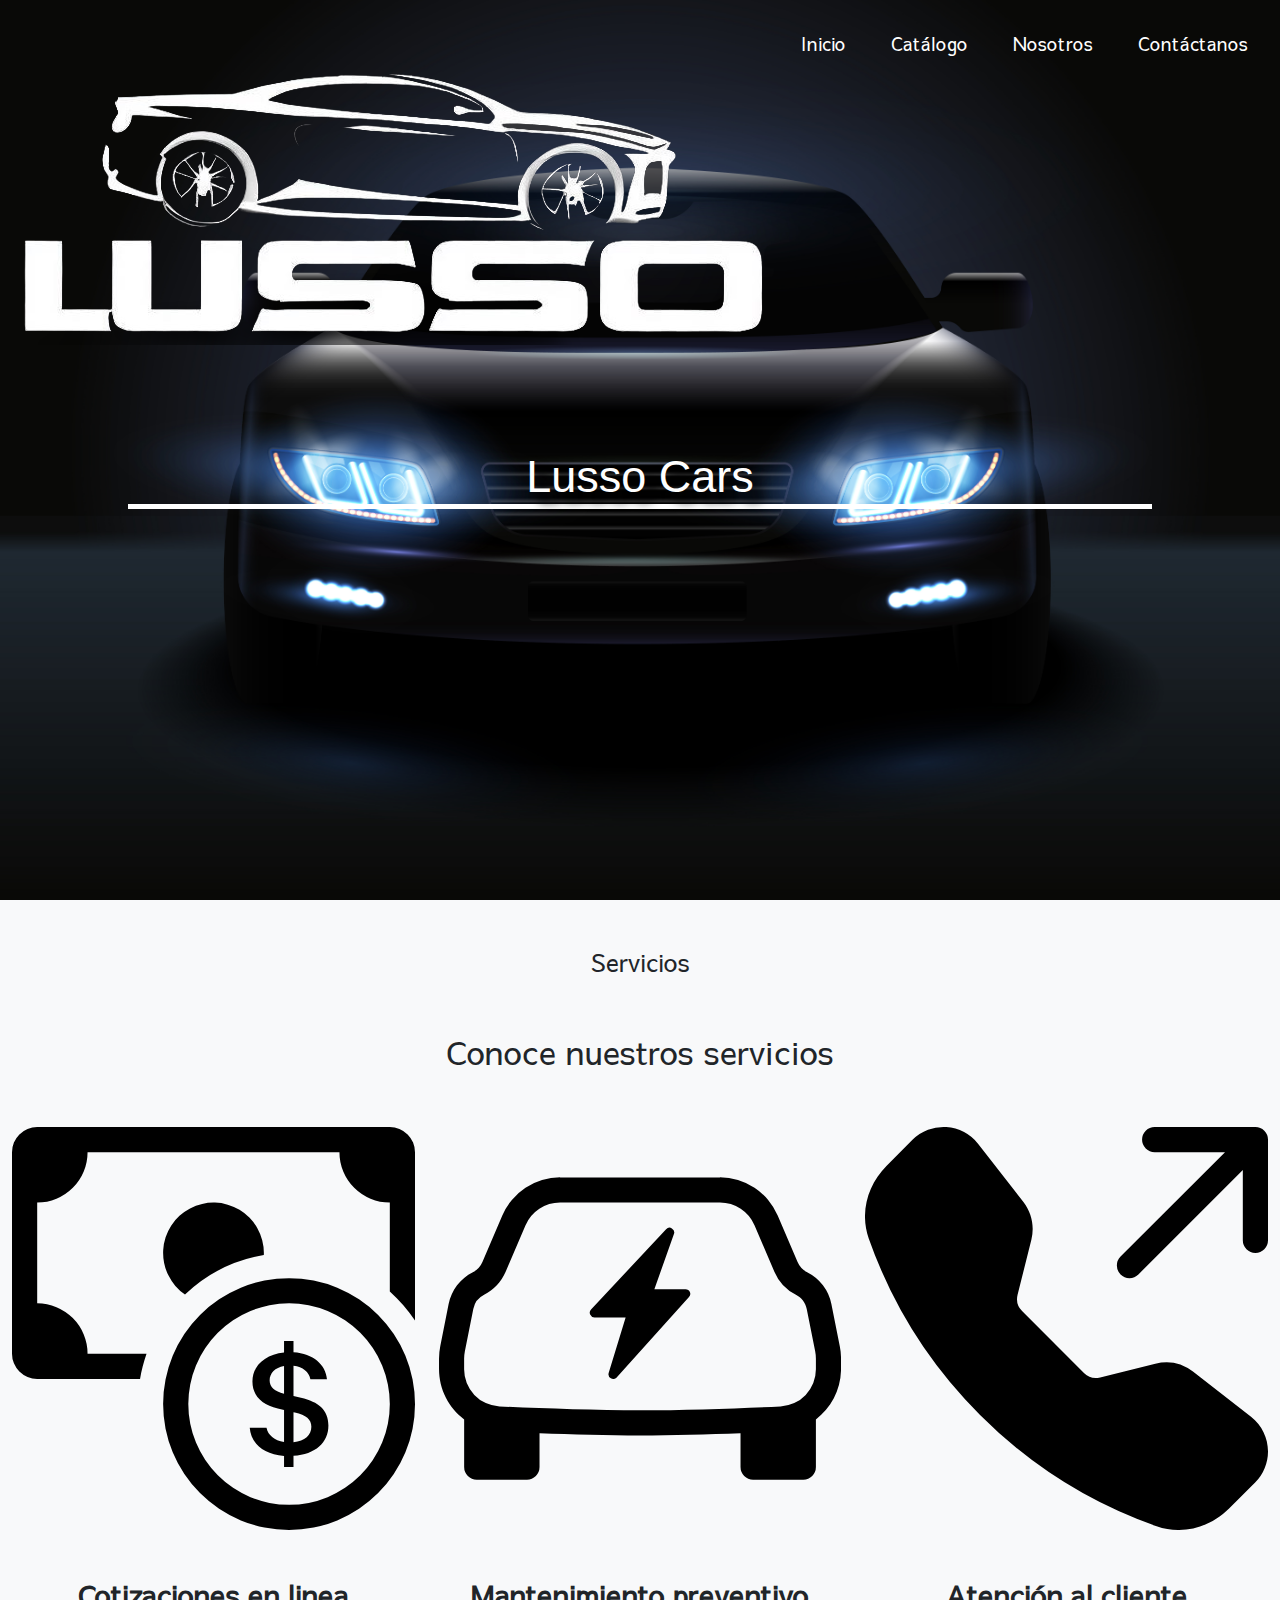
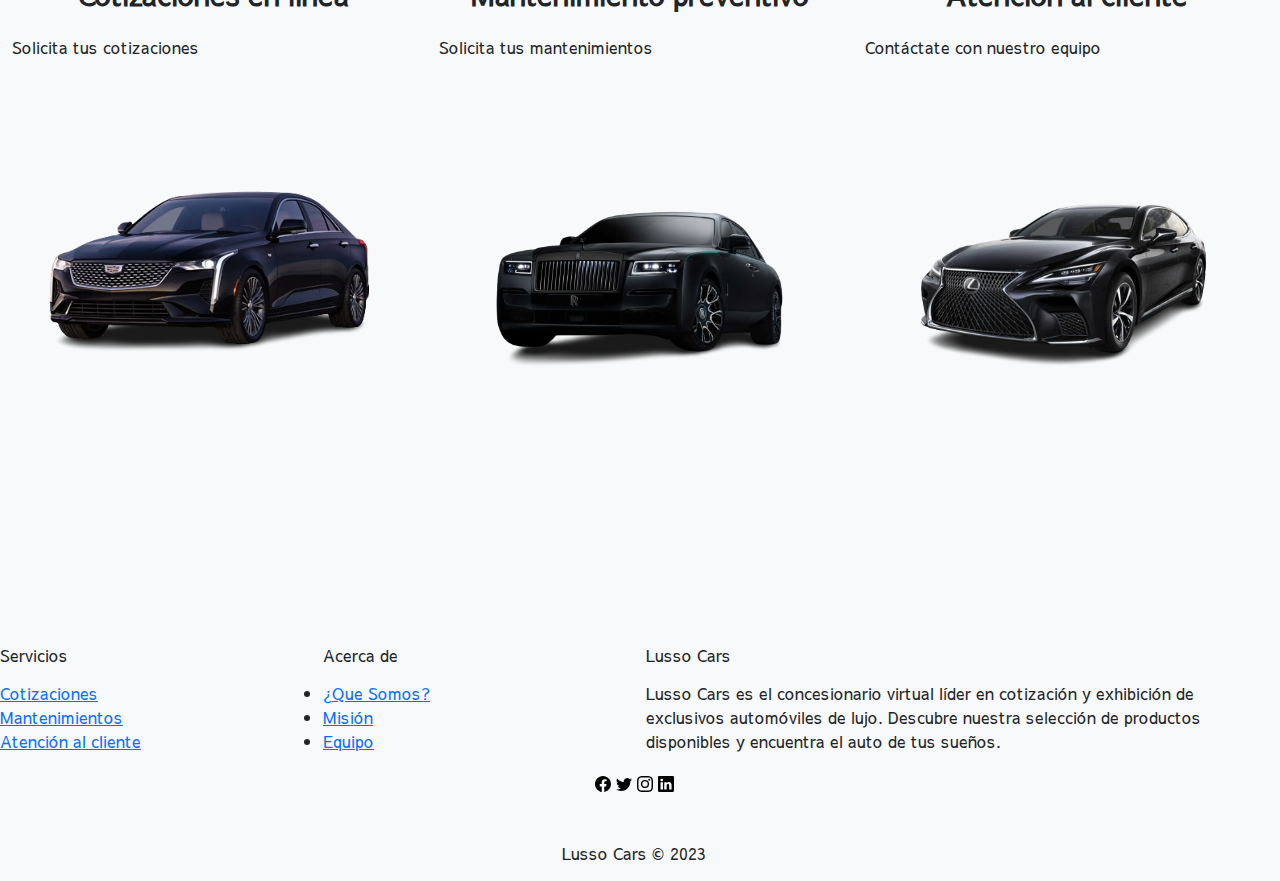
<file: index.html>
<!DOCTYPE html>
<html lang="en">

<head>
    <meta charset="UTF-8">
    <meta name="viewport" content="width=device-width, initial-scale=1.0">
    <!-- bootstrap css -->
    <link rel="stylesheet" href="css/bootstrap.min.css">
    <link rel="stylesheet" href="css/style.css">
    <title>Home</title>
</head>

<body class="bg-light">
    <header>
        <div class="container-fluid ">
            <div class="row" id="contentHeader">
                <div class="col-2 icon">
                    <a href="index.html"><img src="img/Logo.png" alt=""></a>
                </div>
                <div class="col-10 menu">
                    <ul>
                        <li><a href="index.html">Inicio</a></li>
                        <li><a href="paginas/catalogo.html">Catálogo</a></li>
                        <li><a href="paginas/nosotros.html">Nosotros</a></li>
                        <li><a href="paginas/contactanos.html">Contáctanos</a></li>
                    </ul>
                </div>
                <h1>Lusso Cars</h1>
            </div>
        </div>
    </header>
    <main>
        <div class="container-fluid bg-light">
            <div class="row servicios">
                <div class="col-12 mt-5 text-center">
                    <h4>Servicios</h4>
                </div>
                <div class="col-12 text-center mt-5">
                    <h2>Conoce nuestros servicios</h2>
                </div>
                <div class="col-md-4 col-sm-12 mt-5">
                    <div class="row imagen">
                        <img src="img/dollar.svg" alt="Cotizacion de Autos" class="imagen">
                    </div>
                    <h3 class="text-center mt-5"><b>Cotizaciones en linea</b></h3>
                    <p class="mt-4">Solicita tus cotizaciones</p>
                </div>
                <div class="col-md-4 col-sm-12 mt-5">
                    <div class="row imagen">
                        <img src="img/maintenance.svg" alt="Auto mantenimiento" class="imagen">
                    </div>
                    <h3 class="text-center mt-5"><b>Mantenimiento preventivo</b></h3>
                    <p class="mt-4">Solicita tus mantenimientos</p>
                </div>
                <div class="col-md-4 col-sm-12 mt-5">
                    <div class="row imagen">
                        <img src="img/phone.svg" alt="Atencion Concesionario" class="imagen">
                    </div>
                    <h3 class="text-center mt-5"><b>Atención al cliente</b></h3>
                    <p class="mt-4">Contáctate con nuestro equipo</p>
                </div>

            </div>
            <div class="row auto text-center">
                <div class="col-12">
                    <h2 class="text-light text-center">Destacados</h2>
                </div>
                <div class="col-md-4 col-sm-12">
                    <img src="img/1.png" alt="Auto Cadillac" class="img-fluid">
                    <p class="text-light  mt-2">
                        <b>Marca </b> Cadillac
                        <br>
                        <b>Modelo </b> CT4
                        <br>
                        <b>Año </b> 2023
                        <br>
                        <b>Motor </b> 4 Cilindros
                        <br>
                        <b>Potencia </b> 325 Hp
                    </p>
                </div>
                <div class="col-md-4 col-sm-12">
                    <img src="img/2.png" alt="Auto Rolls Royce" class="img-fluid">
                    <p class="text-light mt-4">
                        <b>Marca </b> Rolls-Royce
                        <br>
                        <b>Modelo </b> Ghost
                        <br>
                        <b>Año </b> 2022
                        <br>
                        <b>Motor </b> V12
                        <br>
                        <b>Potencia </b> 591 Hp
                    </p>
                </div>
                <div class="col-md-4 col-sm-12">
                    <img src="img/3.png" alt="Auto Lexus" class="img-fluid">
                    <p class="text-light">
                        <b>Marca </b> Lexus
                        <br>
                        <b>Modelo </b> LS 300
                        <br>
                        <b>Año </b> 2023
                        <br>
                        <b>Motor </b> 4 Cilindros
                        <br>
                        <b>Potencia </b> 241 Hp
                    </p>
                </div>
                <div class="col-12 mt-5">
                    <a href="paginas/catalogo.html" class="btn btn-outline-light">Ver Más</a>
                </div>
            </div>
        </div>
    </main>
    <footer class="bg-light">
        <div class="row me-0">
            <div class="col-md-3 col-sm-12 footerServicios">
                <h6>Servicios</h6>
                <ul class="p-0 mt-3">
                    <li><a href="paginas/catalogo.html">Cotizaciones</a></li>
                    <li><a href="paginas/catalogo.html">Mantenimientos</a></li>
                    <li><a href="paginas/contactanos.html">Atención al cliente</a></li>
                </ul>
            </div>
            <div class="col-md-3 col-sm-12 acercaDe">
                <h6>Acerca de</h6>
                <ul class="p-0 mt-3">
                    <li><a href="paginas/nosotros.html">¿Que Somos?</a></li>
                    <li><a href="paginas/nosotros.html">Misión</a></li>
                    <li><a href="paginas/nosotros.html">Equipo</a></li>
                </ul>
            </div>
            <div class="col-md-6 info">
                <h6>Lusso Cars</h6>
                <p class="mt-3 p-0">Lusso Cars es el concesionario virtual líder en cotización y exhibición de
                    exclusivos automóviles de lujo. Descubre nuestra selección de productos disponibles y encuentra el
                    auto de tus sueños.</p>
            </div>
            <div class="col-12 text-center redes">
                <a href="#"><img src="img/facebook.svg" alt="Facebok Concesionario"></a>
                <a href="#"><img src="img/twitter.svg" alt="Twitter Concesionario"></a>
                <a href="#"><img src="img/instagram.svg" alt="Instagram Concesionario"></a>
                <a href="#"><img src="img/linkedin.svg" alt="Linkedin Concesionario"></a>
            </div>
            <div class="col-12 text-center mt-5">
                <p>Lusso Cars © 2023</p>
            </div>
        </div>
    </footer>
    <!-- Bootstrap Java script -->
    <script src="js/bootstrap.min.js"></script>
</body>

</html>
</file>
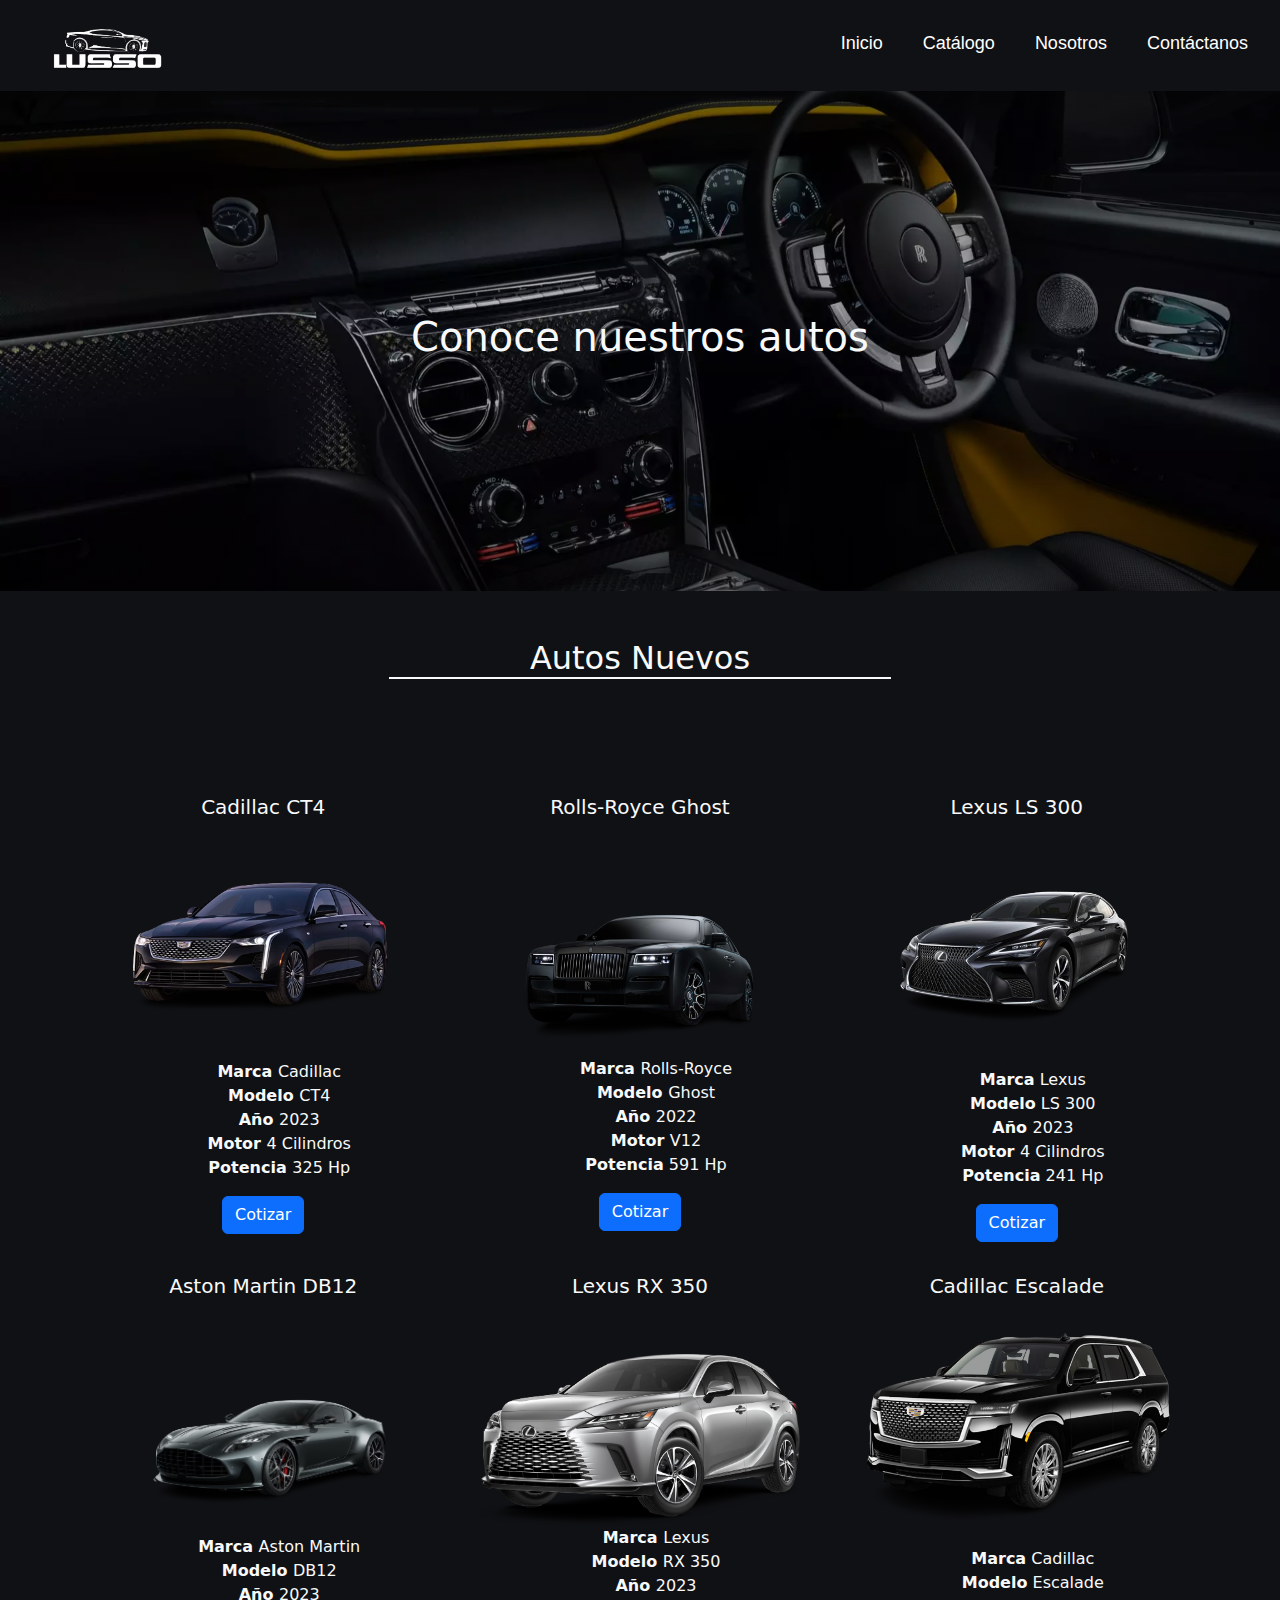
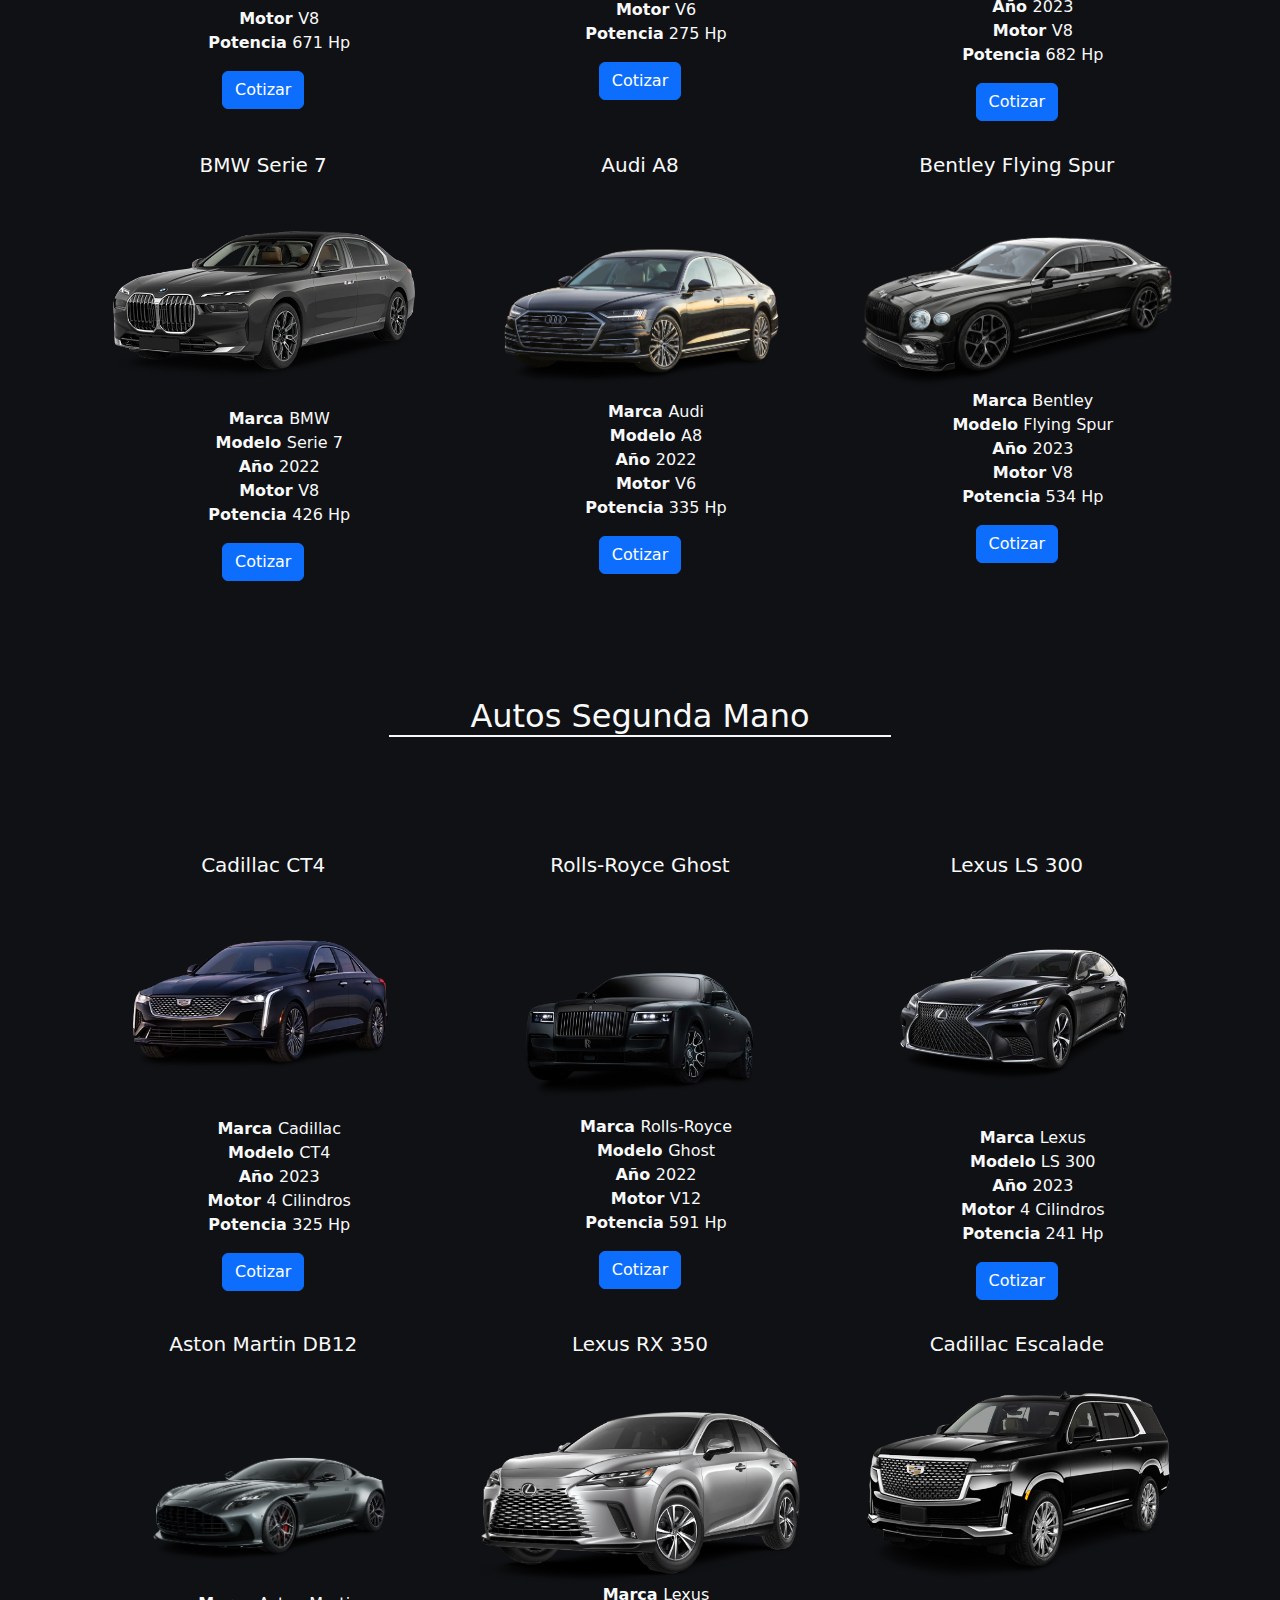
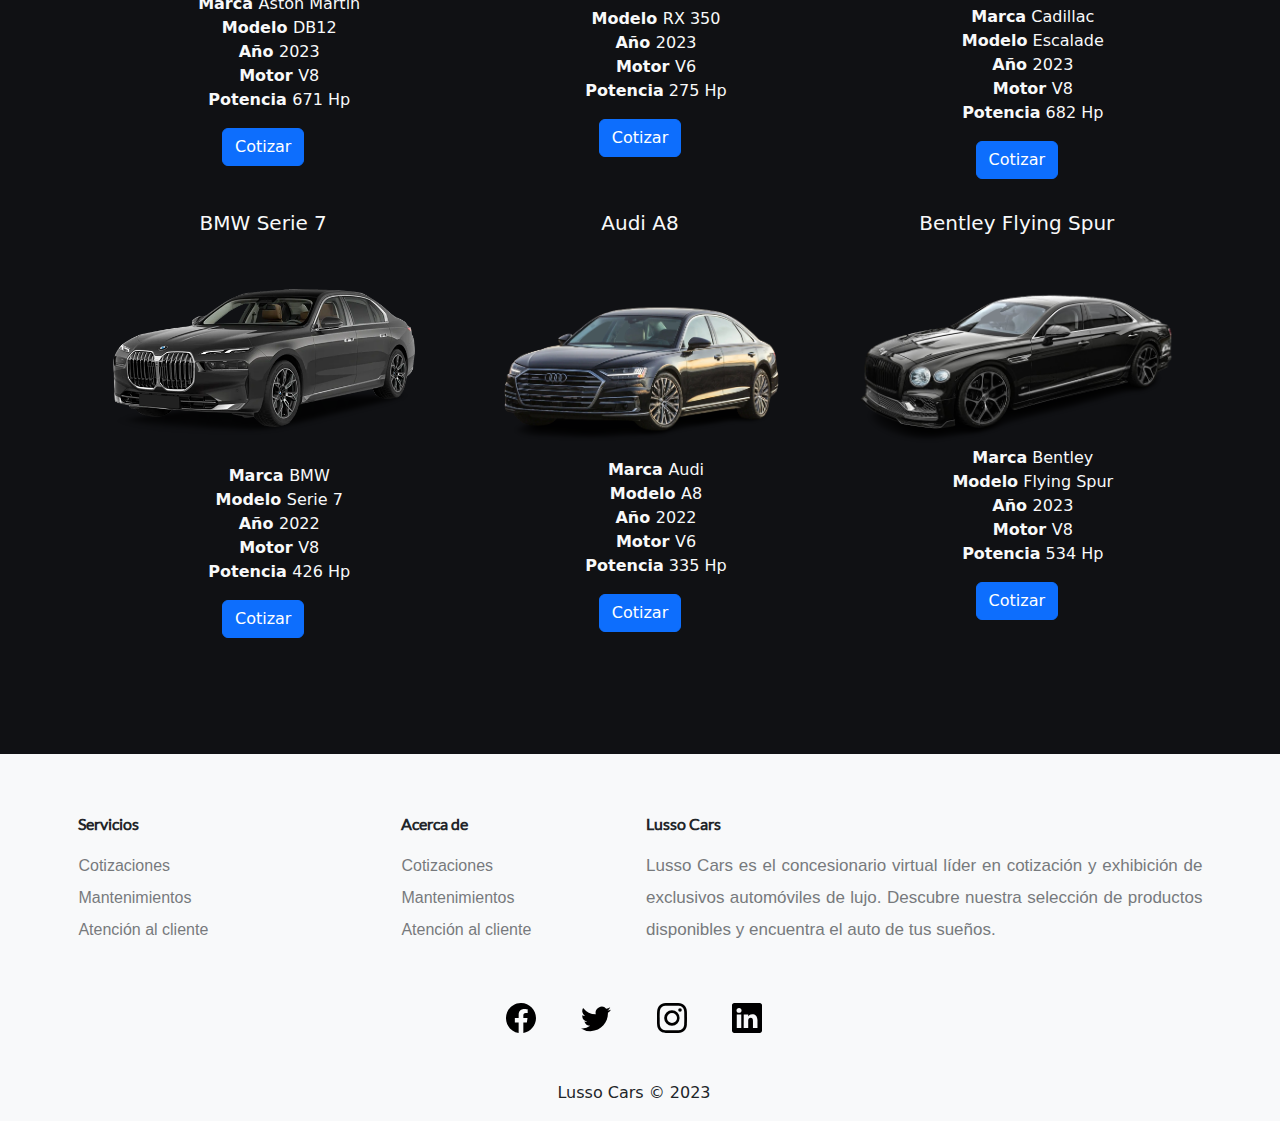
<file: paginas/catalogo.html>
<!DOCTYPE html>
<html lang="en">

<head>
  <meta charset="UTF-8">
  <meta name="viewport" content="width=device-width, initial-scale=1.0">
  <!-- bootstrap css -->
  <link rel="stylesheet" href="../css/bootstrap.min.css">
  <link rel="stylesheet" href="../css/style2.css">
  <title>Catálogo</title>
</head>

<body>
  <header>
    <div class="container-fluid">
      <div class="row" id="contentHeader">
        <div class="col-2 icon">
          <a href="../index.html"><img src="../img/Logo.png" alt=""></a>
        </div>
        <div class="col-10 menu">
          <ul>
            <li><a href="../index.html">Inicio</a></li>
            <li><a href="catalogo.html">Catálogo</a></li>
            <li><a href="nosotros.html">Nosotros</a></li>
            <li><a href="contactanos.html">Contáctanos</a></li>
          </ul>
        </div>
      </div>
    </div>
  </header>
  <main>
    <div class="container-fluid">
      <div class="row contenedor-formulario">
        <div class="col col-formulario">
          <form action="" id="formulario" method="get" onsubmit="">
            <h1 class="pb-2 text-center">Solicita tu cotización</h1>
            <label class="form-label">Seleccione su modelo</label>
            <select class="form-select" name="modelo">
              <option value="---">---</option>
              <option value="Cadillac CT4">Cadillac CT4</option>
              <option value="Rolls-Royce Ghost">Rolls-Royce Ghost</option>
              <option value="Lexus LS 300">Lexus LS 300</option>
              <option value="Aston Martin DB12">Aston Martin DB12</option>
              <option value="Lexus RX 350">Lexus RX 350</option>
              <option value="Cadillac Escalade">Cadillac Escalade</option>
              <option value="BMW Serie 7">BMW Serie 7</option>
              <option value="Audi A8">Audi A8</option>
              <option value="Bentley Flying Spur">Bentley Flying Spur</option>
            </select>
            <label class="form-label">Nombres</label>
            <input type="text" name="nombre" class="form-control">
            <label class="form-label">Apellidos</label>
            <input type="text" name="apellido" class="form-control">
            <label class="form-label">Direccion</label>
            <input type="text" name="direccion" class="form-control">
            <label class="form-label">Teléfono</label>
            <input type="text" name="telefono" class="form-control">
            <label class="form-label">Correo</label>
            <input type="email" name="correo" class="form-control">
            <p>Autorización de tratamiento de datos personales</p>
            <div class="mb-3 form-check">
              <input type="checkbox" class="form-check-input" name="terminos">
              <label class="form-check-label" for="exampleCheck1">Acepto las politicas de privacidad</label>
            </div>
            <ul id="error">

            </ul>
            <button type="submit" class="btn btn-outline-success" id="btn-enviar">Enviar</button>
            <button type="submit" class="btn btn-outline-danger" id="btn-cerrar">Cerrar</button>

          </form>
        </div>
      </div>
      <div class="row imagen">
        <div class="col titulo">
          <h1>Conoce nuestros autos</h1>
        </div>
      </div>
      <h2 class="text-center text-light mt-5">Autos Nuevos</h2>
      <div class="row text-center catalogoNuevo">
        <div class="card bg-transparent col-md-4 col-sm-12  ">
          <div class="card-body text-light">
            <h5 class="card-title text-center">Cadillac CT4</h5>
            <img src="../img/1.png" class="card-img-top img-fluid" alt="Auto Cadillac CT4">
            <ul class="text-center text-light">
              <li class="list-group-item"><b>Marca </b> Cadillac</li>
              <li class="list-group-item"><b>Modelo </b> CT4</li>
              <li class="list-group-item"><b>Año </b> 2023</li>
              <li class="list-group-item"><b>Motor </b> 4 Cilindros</li>
              <li class="list-group-item"><b>Potencia </b> 325 Hp</li>
            </ul>
            <a href="#" class="btn btn-primary btn-cotizar">Cotizar</a>
          </div>
        </div>
        <div class="card  bg-transparent col-md-4 col-sm-12 ">
          <div class="card-body text-light">
            <h5 class="card-title text-center">Rolls-Royce Ghost</h5>
            <img src="../img/2.png" class="card-img-top img-fluid mt-3" alt="Auto Rolls Royce">
            <ul class="text-center">
              <li class="list-group-item"><b>Marca </b> Rolls-Royce</li>
              <li class="list-group-item"><b>Modelo </b> Ghost</li>
              <li class="list-group-item"><b>Año </b> 2022</li>
              <li class="list-group-item"><b>Motor </b> V12</li>
              <li class="list-group-item"><b>Potencia</b> 591 Hp</li>
            </ul>
            <a href="#" class="btn btn-primary btn-cotizar">Cotizar</a>
          </div>
        </div>
        <div class="card  bg-transparent col-md-4 col-sm-12 ">
          <div class="card-body text-light">
            <h5 class="card-title text-center">Lexus LS 300</h5>
            <img src="../img/3.png" class="card-img-top img-fluid" alt="Auto Lexus LS 300">
            <ul class="text-center">
              <li class="list-group-item"><b>Marca</b> Lexus</li>
              <li class="list-group-item"><b>Modelo</b> LS 300</li>
              <li class="list-group-item"><b>Año </b> 2023</li>
              <li class="list-group-item"><b>Motor </b> 4 Cilindros</li>
              <li class="list-group-item"><b>Potencia</b> 241 Hp</li>
            </ul>
            <a href="#" class="btn btn-primary btn-cotizar">Cotizar</a>
          </div>
        </div>
        <div class="card  bg-transparent col-md-4 col-sm-12 ">
          <div class="card-body text-light">
            <h5 class="card-title text-center">Aston Martin DB12</h5>
            <img src="../img/4.png" class="card-img-top img-fluid mt-5" alt="Auto Aston Martin DB12">
            <ul class="text-center text-light">
              <li class="list-group-item"><b>Marca </b> Aston Martin</li>
              <li class="list-group-item"><b>Modelo </b> DB12</li>
              <li class="list-group-item"><b>Año </b> 2023</li>
              <li class="list-group-item"><b>Motor </b> V8</li>
              <li class="list-group-item"><b>Potencia </b> 671 Hp</li>
            </ul>
            <a href="#" class="btn btn-primary btn-cotizar">Cotizar</a>
          </div>
        </div>
        <div class="card  bg-transparent col-md-4 col-sm-12 ">
          <div class="card-body text-light">
            <h5 class="card-title text-center">Lexus RX 350</h5>
            <img src="../img/5.webp" class="card-img-top img-fluid mt-5" alt="Auto Lexus RX 350">
            <ul class="text-center">
              <li class="list-group-item"><b>Marca </b> Lexus</li>
              <li class="list-group-item"><b>Modelo </b> RX 350</li>
              <li class="list-group-item"><b>Año </b> 2023</li>
              <li class="list-group-item"><b>Motor </b> V6</li>
              <li class="list-group-item"><b>Potencia</b> 275 Hp</li>
            </ul>
            <a href="#" class="btn btn-primary btn-cotizar">Cotizar</a>
          </div>
        </div>
        <div class="card  bg-transparent col-md-4 col-sm-12 ">
          <div class="card-body text-light">
            <h5 class="card-title text-center">Cadillac Escalade</h5>
            <img src="../img/6.png" class="card-img-top img-fluid" alt="Auto Cadillac Escalade">
            <ul class="text-center">
              <li class="list-group-item"><b>Marca</b> Cadillac</li>
              <li class="list-group-item"><b>Modelo</b> Escalade</li>
              <li class="list-group-item"><b>Año </b> 2023</li>
              <li class="list-group-item"><b>Motor </b> V8</li>
              <li class="list-group-item"><b>Potencia</b> 682 Hp</li>
            </ul>
            <a href="#" class="btn btn-primary btn-cotizar">Cotizar</a>
          </div>
        </div>
        <div class="card  bg-transparent col-md-4 col-sm-12 ">
          <div class="card-body text-light">
            <h5 class="card-title text-center">BMW Serie 7</h5>
            <img src="../img/7.png" class="card-img-top img-fluid mt-2" alt="Auto BMW Serie 7">
            <ul class="text-center text-light">
              <li class="list-group-item"><b>Marca </b> BMW</li>
              <li class="list-group-item"><b>Modelo </b> Serie 7</li>
              <li class="list-group-item"><b>Año </b> 2022</li>
              <li class="list-group-item"><b>Motor </b> V8</li>
              <li class="list-group-item"><b>Potencia </b> 426 Hp</li>
            </ul>
            <a href="#" class="btn btn-primary btn-cotizar">Cotizar</a>
          </div>
        </div>
        <div class="card  bg-transparent col-md-4 col-sm-12 ">
          <div class="card-body text-light">
            <h5 class="card-title text-center">Audi A8</h5>
            <img src="../img/8.png" class="card-img-top img-fluid mt-5" alt="Auto Audi A8">
            <ul class="text-center">
              <li class="list-group-item"><b>Marca </b> Audi</li>
              <li class="list-group-item"><b>Modelo </b> A8</li>
              <li class="list-group-item"><b>Año </b> 2022</li>
              <li class="list-group-item"><b>Motor </b> V6</li>
              <li class="list-group-item"><b>Potencia</b> 335 Hp</li>
            </ul>
            <a href="#" class="btn btn-primary btn-cotizar">Cotizar</a>
          </div>
        </div>
        <div class="card  bg-transparent col-md-4 col-sm-12 ">
          <div class="card-body text-light">
            <h5 class="card-title text-center">Bentley Flying Spur</h5>
            <img src="../img/9.png" class="card-img-top img-fluid mt-4" alt="Auto Bentley Flying Spur">
            <ul class="text-center">
              <li class="list-group-item"><b>Marca</b> Bentley</li>
              <li class="list-group-item"><b>Modelo</b> Flying Spur</li>
              <li class="list-group-item"><b>Año </b> 2023</li>
              <li class="list-group-item"><b>Motor </b> V8</li>
              <li class="list-group-item"><b>Potencia</b> 534 Hp</li>
            </ul>
            <a href="#" class="btn btn-primary btn-cotizar">Cotizar</a>
          </div>
        </div>
      </div>
      <h2 class="text-center text-light mt-5">Autos Segunda Mano</h2>
      <div class="row text-center catalogoNuevo">
        <div class="card bg-transparent col-md-4 col-sm-12 ">
          <div class="card-body text-light">
            <h5 class="card-title text-center">Cadillac CT4</h5>
            <img src="../img/1.png" class="card-img-top img-fluid" alt="...">
            <ul class="text-center text-light">
              <li class="list-group-item"><b>Marca </b> Cadillac</li>
              <li class="list-group-item"><b>Modelo </b> CT4</li>
              <li class="list-group-item"><b>Año </b> 2023</li>
              <li class="list-group-item"><b>Motor </b> 4 Cilindros</li>
              <li class="list-group-item"><b>Potencia </b> 325 Hp</li>
            </ul>
            <a href="#" class="btn btn-primary btn-cotizar">Cotizar</a>
          </div>
        </div>
        <div class="card  bg-transparent col-md-4 col-sm-12 ">
          <div class="card-body text-light">
            <h5 class="card-title text-center">Rolls-Royce Ghost</h5>
            <img src="../img/2.png" class="card-img-top img-fluid mt-3" alt="...">
            <ul class="text-center">
              <li class="list-group-item"><b>Marca </b> Rolls-Royce</li>
              <li class="list-group-item"><b>Modelo </b> Ghost</li>
              <li class="list-group-item"><b>Año </b> 2022</li>
              <li class="list-group-item"><b>Motor </b> V12</li>
              <li class="list-group-item"><b>Potencia</b> 591 Hp</li>
            </ul>
            <a href="#" class="btn btn-primary btn-cotizar">Cotizar</a>
          </div>
        </div>
        <div class="card  bg-transparent col-md-4 col-sm-12 ">
          <div class="card-body text-light">
            <h5 class="card-title text-center">Lexus LS 300</h5>
            <img src="../img/3.png" class="card-img-top img-fluid" alt="...">
            <ul class="text-center">
              <li class="list-group-item"><b>Marca</b> Lexus</li>
              <li class="list-group-item"><b>Modelo</b> LS 300</li>
              <li class="list-group-item"><b>Año </b> 2023</li>
              <li class="list-group-item"><b>Motor </b> 4 Cilindros</li>
              <li class="list-group-item"><b>Potencia</b> 241 Hp</li>
            </ul>
            <a href="#" class="btn btn-primary btn-cotizar">Cotizar</a>
          </div>
        </div>
        <div class="card  bg-transparent col-md-4 col-sm-12 ">
          <div class="card-body text-light">
            <h5 class="card-title text-center">Aston Martin DB12</h5>
            <img src="../img/4.png" class="card-img-top img-fluid mt-5" alt="...">
            <ul class="text-center text-light">
              <li class="list-group-item"><b>Marca </b> Aston Martin</li>
              <li class="list-group-item"><b>Modelo </b> DB12</li>
              <li class="list-group-item"><b>Año </b> 2023</li>
              <li class="list-group-item"><b>Motor </b> V8</li>
              <li class="list-group-item"><b>Potencia </b> 671 Hp</li>
            </ul>
            <a href="#" class="btn btn-primary btn-cotizar">Cotizar</a>
          </div>
        </div>
        <div class="card  bg-transparent col-md-4 col-sm-12 ">
          <div class="card-body text-light">
            <h5 class="card-title text-center">Lexus RX 350</h5>
            <img src="../img/5.webp" class="card-img-top img-fluid mt-5" alt="...">
            <ul class="text-center">
              <li class="list-group-item"><b>Marca </b> Lexus</li>
              <li class="list-group-item"><b>Modelo </b> RX 350</li>
              <li class="list-group-item"><b>Año </b> 2023</li>
              <li class="list-group-item"><b>Motor </b> V6</li>
              <li class="list-group-item"><b>Potencia</b> 275 Hp</li>
            </ul>
            <a href="#" class="btn btn-primary btn-cotizar">Cotizar</a>
          </div>
        </div>
        <div class="card  bg-transparent col-md-4 col-sm-12 ">
          <div class="card-body text-light">
            <h5 class="card-title text-center">Cadillac Escalade</h5>
            <img src="../img/6.png" class="card-img-top img-fluid" alt="...">
            <ul class="text-center">
              <li class="list-group-item"><b>Marca</b> Cadillac</li>
              <li class="list-group-item"><b>Modelo</b> Escalade</li>
              <li class="list-group-item"><b>Año </b> 2023</li>
              <li class="list-group-item"><b>Motor </b> V8</li>
              <li class="list-group-item"><b>Potencia</b> 682 Hp</li>
            </ul>
            <a href="#" class="btn btn-primary btn-cotizar">Cotizar</a>
          </div>
        </div>
        <div class="card  bg-transparent col-md-4 col-sm-12 ">
          <div class="card-body text-light">
            <h5 class="card-title text-center">BMW Serie 7</h5>
            <img src="../img/7.png" class="card-img-top img-fluid mt-2" alt="...">
            <ul class="text-center text-light">
              <li class="list-group-item"><b>Marca </b> BMW</li>
              <li class="list-group-item"><b>Modelo </b> Serie 7</li>
              <li class="list-group-item"><b>Año </b> 2022</li>
              <li class="list-group-item"><b>Motor </b> V8</li>
              <li class="list-group-item"><b>Potencia </b> 426 Hp</li>
            </ul>
            <a href="#" class="btn btn-primary btn-cotizar">Cotizar</a>
          </div>
        </div>
        <div class="card  bg-transparent col-md-4 col-sm-12 ">
          <div class="card-body text-light">
            <h5 class="card-title text-center">Audi A8</h5>
            <img src="../img/8.png" class="card-img-top img-fluid mt-5" alt="...">
            <ul class="text-center">
              <li class="list-group-item"><b>Marca </b> Audi</li>
              <li class="list-group-item"><b>Modelo </b> A8</li>
              <li class="list-group-item"><b>Año </b> 2022</li>
              <li class="list-group-item"><b>Motor </b> V6</li>
              <li class="list-group-item"><b>Potencia</b> 335 Hp</li>
            </ul>
            <a href="#" class="btn btn-primary btn-cotizar">Cotizar</a>
          </div>
        </div>
        <div class="card  bg-transparent col-md-4 col-sm-12 ">
          <div class="card-body text-light">
            <h5 class="card-title text-center">Bentley Flying Spur</h5>
            <img src="../img/9.png" class="card-img-top img-fluid mt-4" alt="...">
            <ul class="text-center">
              <li class="list-group-item"><b>Marca</b> Bentley</li>
              <li class="list-group-item"><b>Modelo</b> Flying Spur</li>
              <li class="list-group-item"><b>Año </b> 2023</li>
              <li class="list-group-item"><b>Motor </b> V8</li>
              <li class="list-group-item"><b>Potencia</b> 534 Hp</li>
            </ul>
            <a href="#" class="btn btn-primary btn-cotizar">Cotizar</a>
          </div>
        </div>
      </div>
    </div>
  </main>
  <!-- Footer -->

  <footer class="bg-light">
    <div class="row me-0">
      <div class="col-md-3 col-sm-12 footerServicios">
        <h6>Servicios</h6>
        <ul class="p-0 mt-3">
          <li><a href="">Cotizaciones</a></li>
          <li><a href="">Mantenimientos</a></li>
          <li><a href="">Atención al cliente</a></li>
        </ul>
      </div>
      <div class="col-md-3 col-sm-12 acercaDe">
        <h6>Acerca de</h6>
        <ul class="p-0 mt-3">
          <li><a href="">Cotizaciones</a></li>
          <li><a href="">Mantenimientos</a></li>
          <li><a href="">Atención al cliente</a></li>
        </ul>
      </div>
      <div class="col-md-6 info">
        <h6>Lusso Cars</h6>
        <p class="mt-3 p-0">Lusso Cars es el concesionario virtual líder en cotización y exhibición de
          exclusivos automóviles de lujo. Descubre nuestra selección de productos disponibles y encuentra el
          auto de tus sueños.</p>
      </div>
      <div class="col-12 text-center redes">
        <a href="#"><img src="../img/facebook.svg" alt=""></a>
        <a href="#"><img src="../img/twitter.svg" alt=""></a>
        <a href="#"><img src="../img/instagram.svg" alt=""></a>
        <a href="#"><img src="../img/linkedin.svg" alt=""></a>
      </div>
      <div class="col-12 text-center mt-5">
        <p>Lusso Cars © 2023</p>
      </div>
    </div>
  </footer>
  <!-- Bootstrap Java script -->
  <script src="../js/bootstrap.min.js"></script>
  <script src="../js/modals.js"></script>
</body>

</html>
</file>
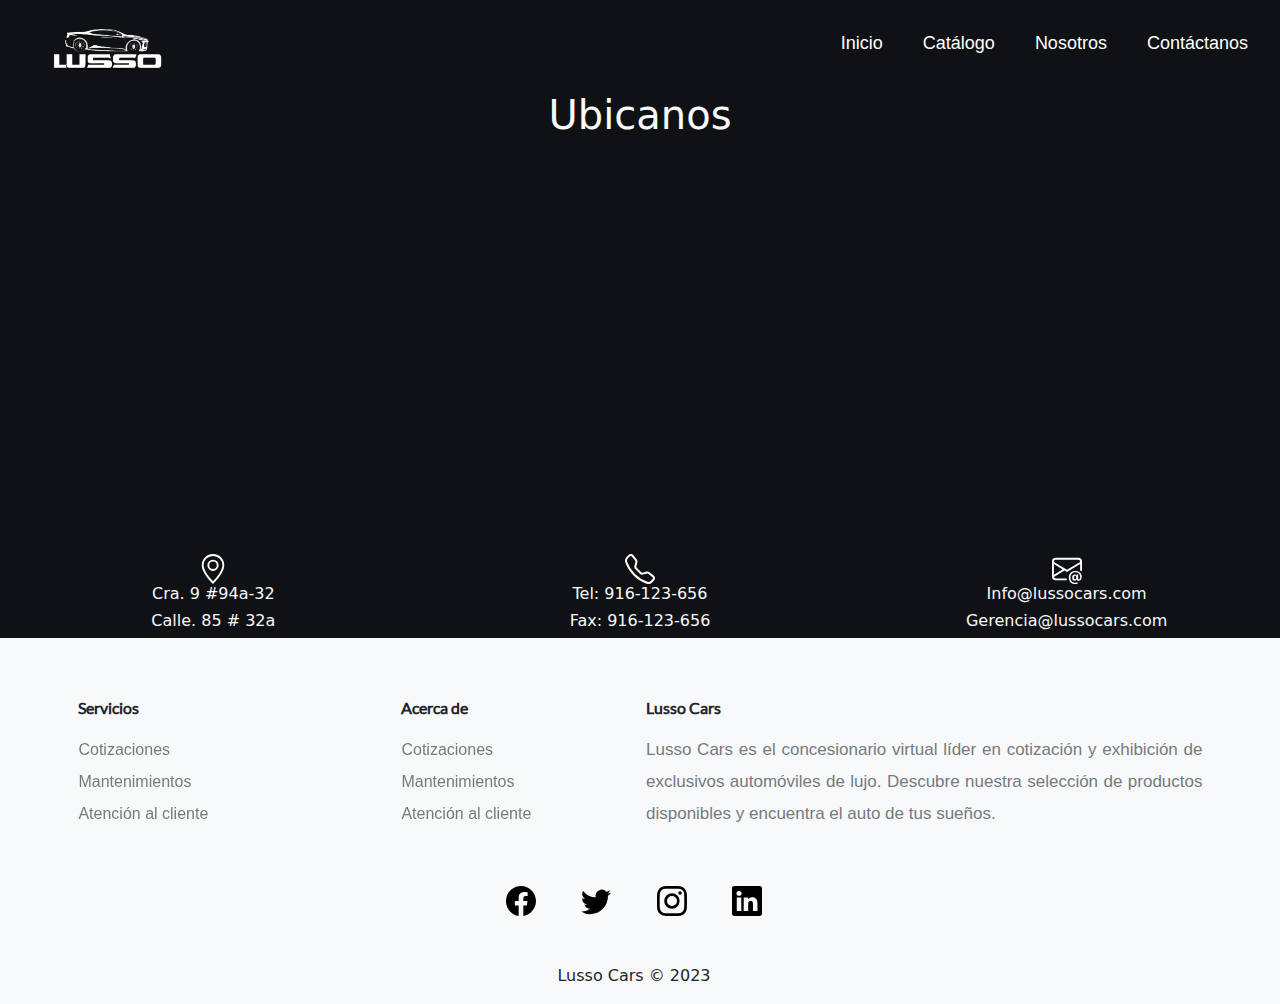
<file: paginas/contactanos.html>
<!DOCTYPE html>
<html lang="en">

<head>
    <meta charset="UTF-8">
    <meta name="viewport" content="width=device-width, initial-scale=1.0">
    <!-- bootstrap css -->
    <link rel="stylesheet" href="../css/bootstrap.min.css">
    <link rel="stylesheet" href="../css/style3.css">
    <title>Catálogo</title>
</head>

<body>
    <header>
        <div class="container-fluid">

            <div class="row" id="contentHeader">
                <div class="col-2 icon">
                    <a href="../index.html"><img src="../img/Logo.png" alt=""></a>
                </div>
                <div class="col-10 menu">
                    <ul>
                        <li><a href="../index.html">Inicio</a></li>
                        <li><a href="catalogo.html">Catálogo</a></li>
                        <li><a href="nosotros.html">Nosotros</a></li>
                        <li><a href="contactanos.html">Contáctanos</a></li>
                    </ul>
                </div>
            </div>
        </div>
    </header>
    <main>
        <div class="container-fluid">
            <div class="col-12 text-center">
                <h1 class="text-light">Ubicanos</h1>
            </div>
            <div class="col-12 mapa text-center">
                <iframe
                    src="https://www.google.com/maps/embed?pb=!1m18!1m12!1m3!1d15906.13564916169!2d-74.06145593239623!3d4.67684254511128!2m3!1f0!2f0!3f0!3m2!1i1024!2i768!4f13.1!3m3!1m2!1s0x8e3f9a901661fddf%3A0x3b67482f41bf2ebb!2sCra.%209%20%2394a-32%2C%20Bogot%C3%A1!5e0!3m2!1ses!2sco!4v1691283698816!5m2!1ses!2sco"
                    width="80%" height="400" style="border:0;" allowfullscreen="" loading="lazy"
                    referrerpolicy="no-referrer-when-downgrade"></iframe>
            </div>
            <div class="row informacion text-center text-light">
                <div class="col-md-4 col-sm-12">
                    <img src="../img/location.svg" alt="" width="30px">
                    <h6 class="">Cra. 9 #94a-32</h6>
                    <h6 class="">Calle. 85 # 32a</h6>
                </div>
                <div class="col-md-4 col-sm-12">
                    <img src="../img/phone2.svg" alt="" width="30px">
                    <h6 class="">Tel: 916-123-656</h6>
                    <h6 class="">Fax: 916-123-656</h6>
                </div>
                <div class="col-md-4 col-sm-12">
                    <img src="../img/email.svg" alt="" width="30px">
                    <h6 class="">Info@lussocars.com</h6>
                    <h6 class="">Gerencia@lussocars.com</h6>
                </div>
            </div>

        </div>
    </main>

    <!-- Footer -->

    <footer class="bg-light">
        <div class="row me-0">
            <div class="col-md-3 col-sm-12 footerServicios">
                <h6>Servicios</h6>
                <ul class="p-0 mt-3">
                    <li><a href="">Cotizaciones</a></li>
                    <li><a href="">Mantenimientos</a></li>
                    <li><a href="">Atención al cliente</a></li>
                </ul>
            </div>
            <div class="col-md-3 col-sm-12 acercaDe">
                <h6>Acerca de</h6>
                <ul class="p-0 mt-3">
                    <li><a href="">Cotizaciones</a></li>
                    <li><a href="">Mantenimientos</a></li>
                    <li><a href="">Atención al cliente</a></li>
                </ul>
            </div>
            <div class="col-md-6 info">
                <h6>Lusso Cars</h6>
                <p class="mt-3 p-0">Lusso Cars es el concesionario virtual líder en cotización y exhibición de
                    exclusivos automóviles de lujo. Descubre nuestra selección de productos disponibles y encuentra el
                    auto de tus sueños.</p>
            </div>
            <div class="col-12 text-center redes">
                <a href="#"><img src="../img/facebook.svg" alt=""></a>
                <a href="#"><img src="../img/twitter.svg" alt=""></a>
                <a href="#"><img src="../img/instagram.svg" alt=""></a>
                <a href="#"><img src="../img/linkedin.svg" alt=""></a>
            </div>
            <div class="col-12 text-center mt-5">
                <p>Lusso Cars © 2023</p>
            </div>
        </div>
    </footer>
    <!-- Bootstrap Java script -->
    <script src="../js/bootstrap.min.js"></script>
</body>

</html>
</file>
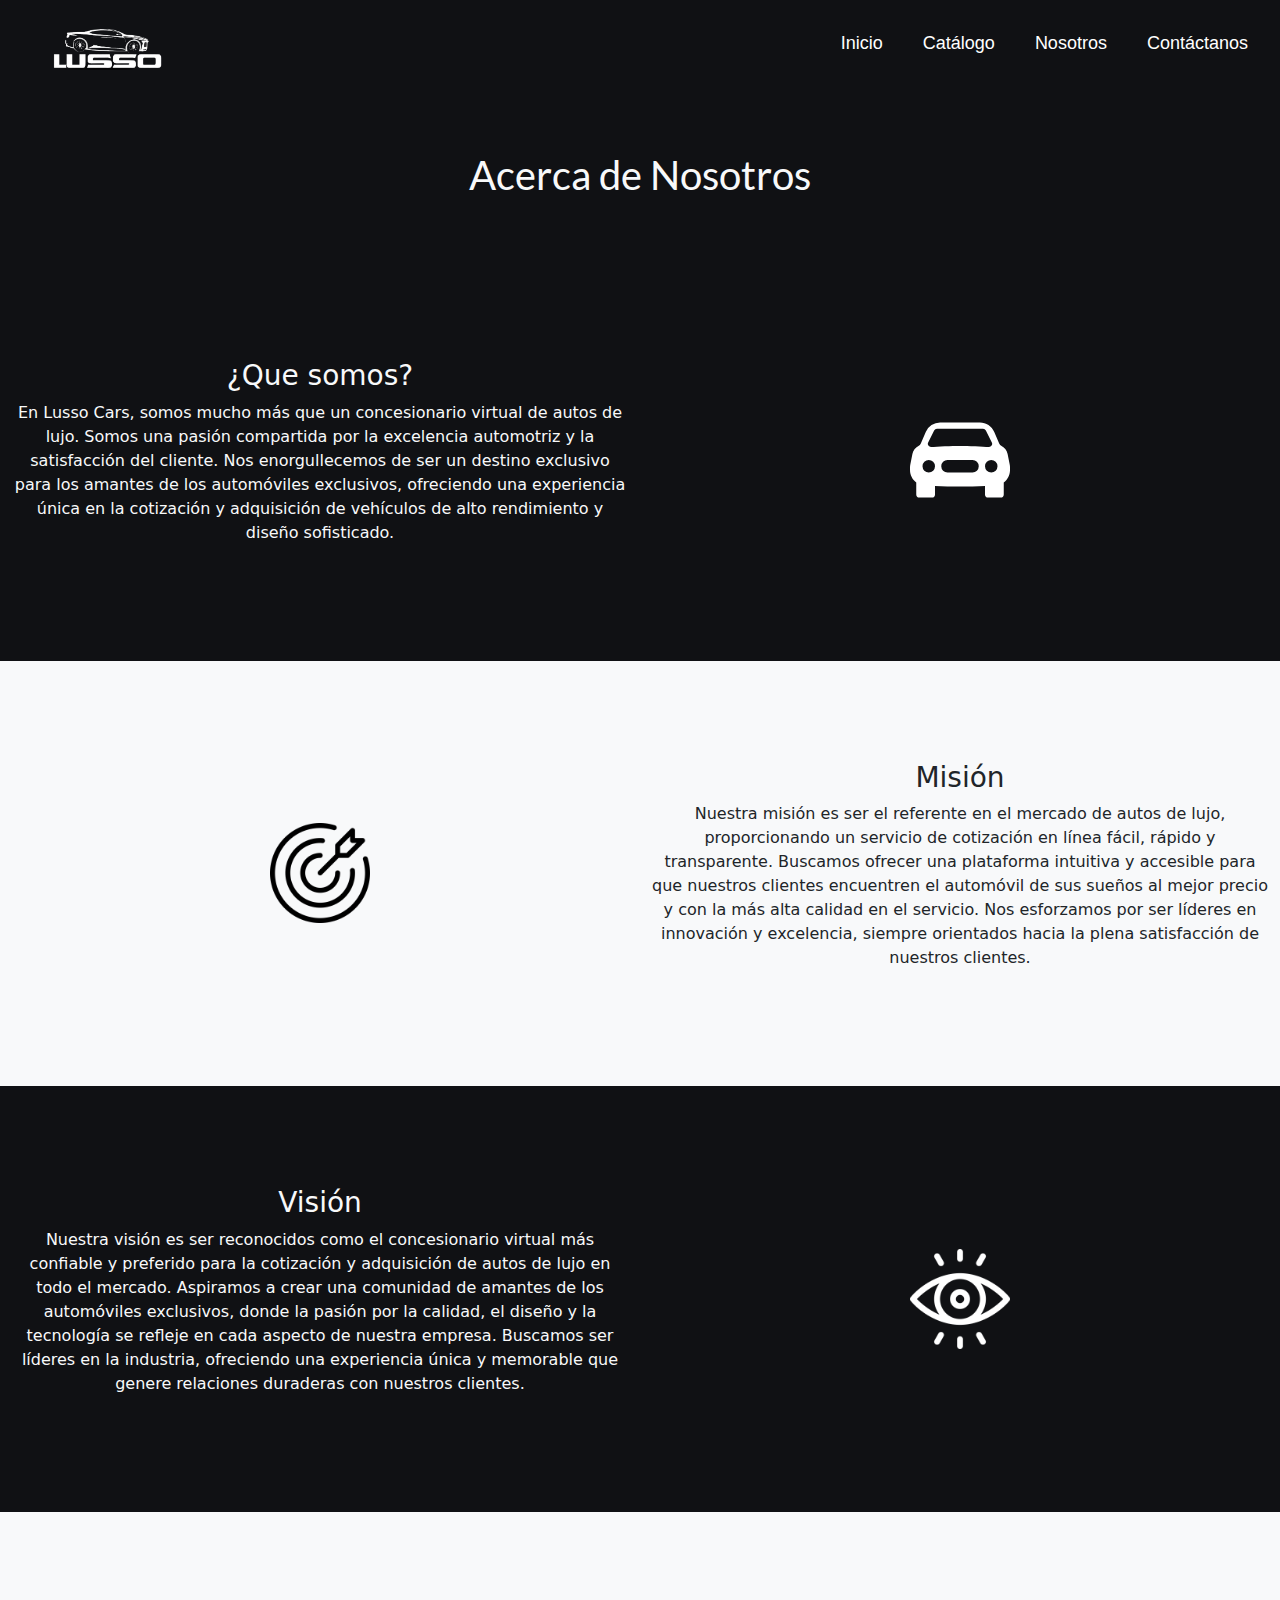
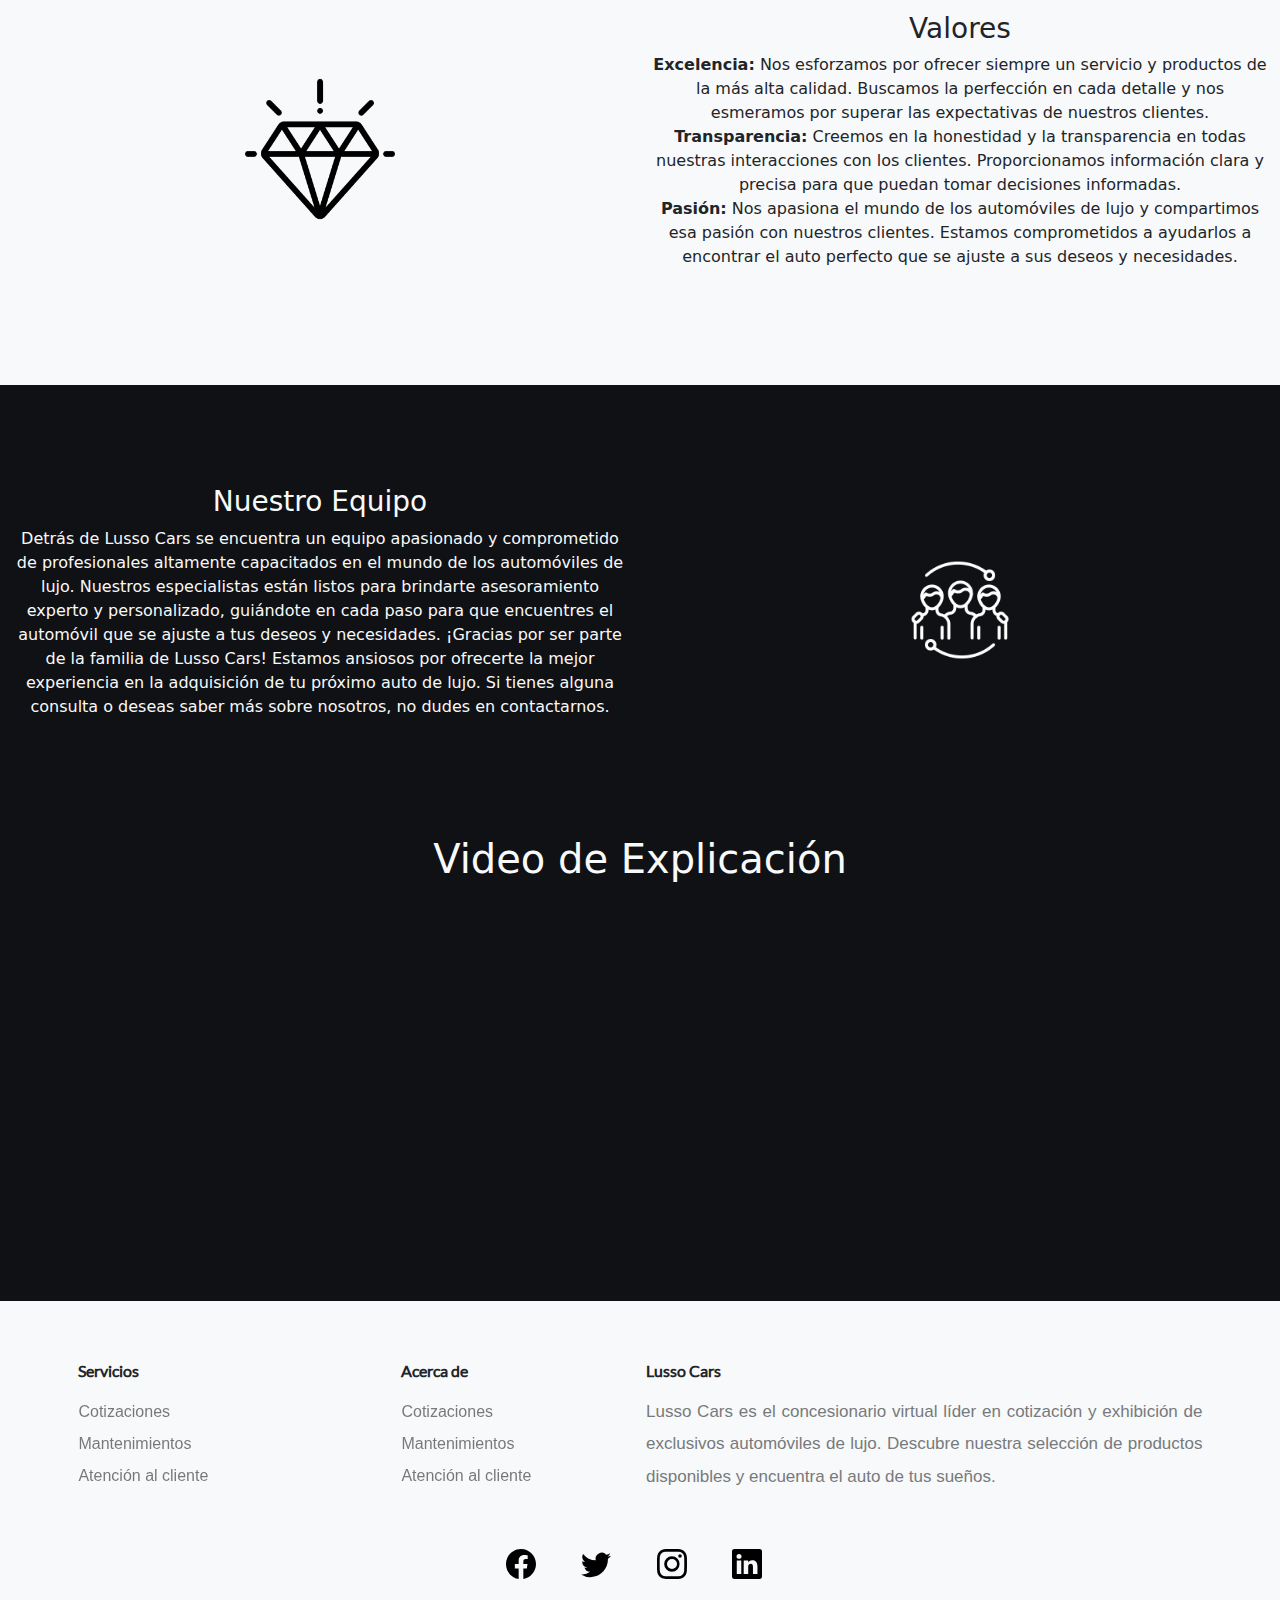
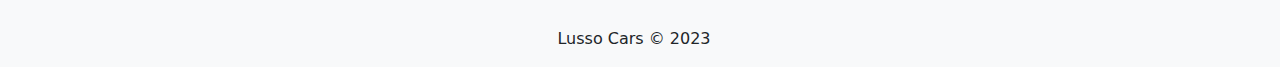
<file: paginas/nosotros.html>
<!DOCTYPE html>
<html lang="en">

<head>
    <meta charset="UTF-8">
    <meta name="viewport" content="width=device-width, initial-scale=1.0">
    <!-- bootstrap css -->
    <link rel="stylesheet" href="../css/bootstrap.min.css">
    <link rel="stylesheet" href="../css/style4.css">
    <title>Catálogo</title>
</head>

<body>
    <header>
        <div class="container-fluid">
            <div class="row" id="contentHeader">
                <div class="col-2 icon">
                    <a href="../index.html"><img src="../img/Logo.png" alt=""></a>
                </div>
                <div class="col-10 menu">
                    <ul>
                        <li><a href="../index.html">Inicio</a></li>
                        <li><a href="catalogo.html">Catálogo</a></li>
                        <li><a href="nosotros.html">Nosotros</a></li>
                        <li><a href="contactanos.html">Contáctanos</a></li>
                    </ul>
                </div>
            </div>
        </div>
    </header>
    <main>
        <div class="container-fluid">
            <div class="row contenido">
                <div class="col-12 text-center titulo">
                    <h1>Acerca de Nosotros</h1>
                </div>
                <div class="row queSomos m-0">
                    <div class="col-md-6 col-sm-12 text-center text-light">
                        <h3>¿Que somos?</h3>
                        <p>En Lusso Cars, somos mucho más que un concesionario virtual de autos de lujo. Somos una
                            pasión
                            compartida por la excelencia automotriz y la satisfacción del cliente. Nos enorgullecemos de
                            ser
                            un destino exclusivo para los amantes de los automóviles exclusivos, ofreciendo una
                            experiencia
                            única en la cotización y adquisición de vehículos de alto rendimiento y diseño sofisticado.
                        </p>
                    </div>
                    <div class="col-md-6 col-sm-12 imgAuto">
                        <img src="../img/car.svg" alt="" class="img-fluid">
                    </div>
                </div>
                <div class="row mision m-0">
                    <div class="col-md-6 col-sm-12 imgMision">
                        <img src="../img/mision.png" alt="" class="img-fluid">
                    </div>
                    <div class="col-md-6 col-sm-12 ">
                        <h3>Misión</h3>
                        <p> Nuestra misión es ser el referente en el mercado de autos de lujo, proporcionando un
                            servicio de
                            cotización en línea fácil, rápido y transparente. Buscamos ofrecer una plataforma intuitiva
                            y
                            accesible para que nuestros clientes encuentren el automóvil de sus sueños al mejor precio y
                            con
                            la
                            más alta calidad en el servicio. Nos esforzamos por ser líderes en innovación y excelencia,
                            siempre
                            orientados hacia la plena satisfacción de nuestros clientes.</p>
                    </div>
                </div>
                <div class="row vision m-0">
                    <div class="col-md-6 col-sm-12 text-center text-light">
                        <h3>Visión</h3>
                        <p> Nuestra visión es ser reconocidos como el concesionario virtual más confiable y preferido
                            para
                            la cotización y adquisición de autos de lujo en todo el mercado. Aspiramos a crear una
                            comunidad
                            de amantes de los automóviles exclusivos, donde la pasión por la calidad, el diseño y la
                            tecnología se refleje en cada aspecto de nuestra empresa. Buscamos ser líderes en la
                            industria,
                            ofreciendo una experiencia única y memorable que genere relaciones duraderas con nuestros
                            clientes.</p>
                    </div>
                    <div class="col-md-6 col-sm-12 imgVision">
                        <img src="../img/vision.png" alt="">
                    </div>
                </div>
                <div class="row valores m-0">
                    <div class="col-md-6 col-sm-12 imgValores">
                        <img src="../img/valor.png" alt="">
                    </div>
                    <div class="col-md-6 col-sm-12">
                        <h3>Valores</h3>
                        <p> <b>Excelencia:</b> Nos esforzamos por ofrecer siempre un servicio y productos de la más alta
                            calidad.
                            Buscamos la perfección en cada detalle y nos esmeramos por superar las expectativas de
                            nuestros
                            clientes. <br>

                            <b>Transparencia:</b> Creemos en la honestidad y la transparencia en todas nuestras
                            interacciones con
                            los clientes. Proporcionamos información clara y precisa para que puedan tomar decisiones
                            informadas. <br>

                            <b>Pasión:</b> Nos apasiona el mundo de los automóviles de lujo y compartimos esa pasión con
                            nuestros
                            clientes. Estamos comprometidos a ayudarlos a encontrar el auto perfecto que se ajuste a sus
                            deseos y necesidades. <br>
                        </p>
                    </div>
                </div>
                <div class="row equipo m-0">
                    <div class="col-md-6 col-sm-12 text-center text-light">
                        <h3>Nuestro Equipo</h3>
                        Detrás de Lusso Cars se encuentra un equipo apasionado y comprometido de profesionales altamente
                        capacitados en el mundo de los automóviles de lujo. Nuestros especialistas están listos para
                        brindarte asesoramiento experto y personalizado, guiándote en cada paso para que encuentres el
                        automóvil que se ajuste a tus deseos y necesidades.

                        ¡Gracias por ser parte de la familia de Lusso Cars! Estamos ansiosos por ofrecerte la mejor
                        experiencia en la adquisición de tu próximo auto de lujo. Si tienes alguna consulta o deseas
                        saber
                        más sobre nosotros, no dudes en contactarnos.
                        </p>
                    </div>
                    <div class="col-md-6 col-sm-12 imgEquipo">
                        <img src="../img/team.png" alt="" class="img-fluid">
                    </div>
                </div>
            </div>
            <div class="row">
                <div class="col text-center">
                    <h1 class="text-light mb-5">Video de Explicación</h1>

                    <iframe width="560" height="315" src="https://www.youtube.com/embed/x5zwbBkIfz0?si=t_STGJXaR6WSJF48"
                        title="YouTube video player" frameborder="0"
                        allow="accelerometer; autoplay; clipboard-write; encrypted-media; gyroscope; picture-in-picture; web-share"
                        allowfullscreen class="mb-5"></iframe>
                </div>
            </div>
        </div>
    </main>

    <!-- Footer -->

    <footer class="bg-light">
        <div class="row me-0">
            <div class="col-md-3 col-sm-12 footerServicios">
                <h6>Servicios</h6>
                <ul class="p-0 mt-3">
                    <li><a href="">Cotizaciones</a></li>
                    <li><a href="">Mantenimientos</a></li>
                    <li><a href="">Atención al cliente</a></li>
                </ul>
            </div>
            <div class="col-md-3 col-sm-12 acercaDe">
                <h6>Acerca de</h6>
                <ul class="p-0 mt-3">
                    <li><a href="">Cotizaciones</a></li>
                    <li><a href="">Mantenimientos</a></li>
                    <li><a href="">Atención al cliente</a></li>
                </ul>
            </div>
            <div class="col-md-6 info">
                <h6>Lusso Cars</h6>
                <p class="mt-3 p-0">Lusso Cars es el concesionario virtual líder en cotización y exhibición de
                    exclusivos automóviles de lujo. Descubre nuestra selección de productos disponibles y encuentra el
                    auto de tus sueños.</p>
            </div>
            <div class="col-12 text-center redes">
                <a href="#"><img src="../img/facebook.svg" alt=""></a>
                <a href="#"><img src="../img/twitter.svg" alt=""></a>
                <a href="#"><img src="../img/instagram.svg" alt=""></a>
                <a href="#"><img src="../img/linkedin.svg" alt=""></a>
            </div>
            <div class="col-12 text-center mt-5">
                <p>Lusso Cars © 2023</p>
            </div>
        </div>
    </footer>
    <!-- Bootstrap Java script -->
    <script src="../js/bootstrap.min.js"></script>
</body>

</html>
</file>
<file: css/style.css>
* {
    margin: 0;
    padding: 0;
    font-family: 'SawarabiGothic';
}

@font-face {
    font-family: 'SawarabiGothic';
    src: url('../fonts/SawarabiGothic.ttf');
}

/* Header */

header {
    background: url('../img/1.jpg');
    background-size: cover;
    background-position: center;
    width: 100%;
    height: 100vh;
}

body{
    background-color: #000000;
}
/* Menú */


#contentHeader {
    padding-top: 15px;
}

.menu a svg {
    float: left;
    width: 150px;
}
@media (max-width: 730px) {
    .menu a svg {
        float: left;
        width: 100px;
    }
}

.menu ul {
    text-align: right;
    list-style: none;
    float: right;
    /*  background-color:  gray; */
}

.menu ul li {
    display: inline-block;
    padding: 15px 20px;
    transition: all 0.4s ease;
}
@media (max-width: 730px) {
    .menu ul li {
        display: inline-block;
        padding: 15px 2px;
        transition: all 0.4s ease;
    }
}

.menu ul li:hover {
    transform: scale(1.1);
}

.menu ul li:hover a {
    border-bottom: 2px solid #ffffff;
}

.menu ul li a {
    text-decoration: none;
    color: #ffffff;
    font-size: 18px;
}
@media (max-width: 730px) {
    .menu ul li a {
        font-size: 15px;
    }
}

/* Titulo */
header h1 {
    /* display: inline-block; */
    position: absolute;
    top: 50vh;
    left: 10vw;
    width: 80% !important;

    font-size: 45px;
    text-align: center;
    color: #ffffff;
    text-shadow: 10px 10px 10px #000000;
    border-bottom: 5px solid#ffffff;
    font-family: 'Lato', sans-serif;
}

/* Contenido */

.quienSomos{
    width: 70%;
    margin: auto auto;
    padding: 50px 0px;
}
.quienSomos p{
    font-size: 21px;
    font-family: 'Lato', sans-serif;
}
.ubicanos{
    width: 70%;
    margin: auto auto;
    padding: 50px 0px;
}
.ubicanos p{
    font-size: 21px;
    font-family: 'Lato', sans-serif;
 }
</file>
<file: css/style2.css>
* {
    margin: 0;
    padding: 0;
}

@font-face {
    font-family: 'Lato-Thin';
    src: url('../fonts/Lato-Thin.ttf');
    font-family: 'Lato';
    src: url('../fonts/Lato-Regular.ttf');
}

/* Body*/
body {
    background-color: #101114;
    /*   */
}


/* Menú */
.icon {
    display: flex;
    justify-content: center;
    align-items: center;
    height: 60px;
}

.icon a img {
    width: 110px;
    height: 50px;
}

@media (max-width: 730px) {
    .icon a img {
        width: 70px;
        height: 35px;
    }
}

#contentHeader {
    padding-top: 15px;
}

.menu ul {
    display: flex;
    justify-content: end;
    height: 60px;
}

.menu ul li {
    display: inline-block;
    padding: 15px 20px;
    transition: all 0.4s ease;
}

@media (max-width: 730px) {
    .menu ul li {
        display: inline-block;
        padding: 15px 7px;
        transition: all 0.4s ease;
    }
}

@media (max-width: 560px) {
    .menu ul li {
        display: inline-block;
        padding: 15px 4px;
        transition: all 0.4s ease;
    }
}


.menu ul li:hover {
    transform: scale(1.1);
}

.menu ul li:hover a {
    border-bottom: 2px solid #f8f9fa;
}

.menu ul li a {
    text-decoration: none;
    color: #ffffff;
    font-size: 18px;
    font-family: 'Lato-Thin', sans-serif;
}

@media (max-width: 730px) {
    .menu ul li a {
        font-size: 20px;
    }
}

@media (max-width: 560px) {
    .menu ul li a {
        font-size: 14px;
    }
}

/* Contenido */

main h2 {
    border-bottom: 2px solid #f8f9fa;
    width: 40%;
    margin: auto auto;
}

.imagen {
    background: linear-gradient(rgba(0, 0, 0, 0.6),
            rgba(0, 0, 0, 0.2),
            rgba(0, 0, 0, 0.6)), url('../img/interior.webp');
    background-size: cover;
    background-position: center;
    height: 500px;
    position: relative;
}

.imagen .titulo {
    width: 80%;
    margin: auto auto;
}

.imagen .titulo h1 {
    text-align: center;
    color: #f8f9fa;
}

.catalogoNuevo {
    width: 90%;
    text-align: center;
    justify-content: center;
    margin: auto auto;
    margin-top: 100px;
    margin-bottom: 100px;
}

.card {
    border: none;
}

.contenedor-formulario {
    margin: 0;
    padding: 0;
    position: fixed;
    top: 0;
    right: 0;
    left: 0;
    bottom: 0;
    width: 100%;
    display: flex;
    justify-content: center;
    display: none;
    background-color: #111111bd;
    z-index: 1000;
}

.col-formulario {
    background-color: #f8f9fa;
    width: 60%;
    margin: auto auto;
    padding-bottom: 30px;
}

.formulario {
    width: 80%;
    margin: auto;
}


.formulario .formularioContenido textarea {
    padding: 20px;
}

.form-label {
    font-weight: 500;
}

.formulario .error {
    display: none;
}


/* Footer */
footer {
    padding-top: 60px;
}

footer h6 {
    font-family: 'Lato', sans-serif;
    font-weight: bold;
}

footer ul {
    list-style: none;
}

footer ul li a {
    font-family: 'Lato-Thin', sans-serif;
    text-decoration: none;
    color: inherit;
    opacity: 0.6;
    line-height: 2;
    font-size: 16px;
}

footer .footerServicios {
    padding-left: 7%;
}

@media (max-width: 768px) {
    footer .footerServicios {
        padding-left: 0%;
        text-align: center;
    }
}

footer .acercaDe {
    padding-left: 7%;
}

@media (max-width: 768px) {
    footer .acercaDe {
        padding-left: 0%;
        text-align: center;
    }
}

footer .info {
    padding-right: 6%;
    font-size: 17px;
    line-height: 1.9;
}

@media (max-width: 768px) {
    footer .info {
        padding: 10%;
        text-align: center;
    }
}

footer .info p {
    color: #777A7D;
    font-family: 'Lato-Thin', sans-serif;
    text-align: justify;
}

footer .redes {
    margin-top: 40px;
}

footer .redes a {
    padding: 50px 20px;
}

footer .redes a img {
    width: 30px;
}

footer .redes p {
    font-family: 'Lato-Thin', sans-serif;
}
</file>
<file: css/style3.css>
* {
    margin: 0;
    padding: 0;
}

@font-face {
    font-family: 'Lato-Thin';
    src: url('../fonts/Lato-Thin.ttf');
    font-family: 'Lato';
    src: url('../fonts/Lato-Regular.ttf');
}

/* Body*/
body {
    background-color: #101114;
}


/* Menú */
.icon {
    display: flex;
    justify-content: center;
    align-items: center;
    height: 60px;
}

.icon a img {
    width: 110px;
    height: 50px;
}

@media (max-width: 730px) {
    .icon a img {
        width: 70px;
        height: 35px;
    }
}

#contentHeader {
    padding-top: 15px;
}

.menu ul {
    display: flex;
    justify-content: end;
    height: 60px;
}

.menu ul li {
    display: inline-block;
    padding: 15px 20px;
    transition: all 0.4s ease;
}

@media (max-width: 730px) {
    .menu ul li {
        display: inline-block;
        padding: 15px 7px;
        transition: all 0.4s ease;
    }
}

@media (max-width: 560px) {
    .menu ul li {
        display: inline-block;
        padding: 15px 4px;
        transition: all 0.4s ease;
    }
}


.menu ul li:hover {
    transform: scale(1.1);
}

.menu ul li:hover a {
    border-bottom: 2px solid #f8f9fa;
}

.menu ul li a {
    text-decoration: none;
    color: #ffffff;
    font-size: 18px;
    font-family: 'Lato-Thin', sans-serif;
}

@media (max-width: 730px) {
    .menu ul li a {
        font-size: 20px;
    }
}

@media (max-width: 560px) {
    .menu ul li a {
        font-size: 14px;
    }
}

/* Contenido */

.contenido {
    height: 100vh;
}

.contenido h1 {
    font-family: 'Lato', sans-serif;
}

.informacion img {
    filter: invert(100%);
}

/* Footer */
footer {
    padding-top: 60px;
}

footer h6 {
    font-family: 'Lato', sans-serif;
    font-weight: bold;
}

footer ul {
    list-style: none;
}

footer ul li a {
    font-family: 'Lato-Thin', sans-serif;
    text-decoration: none;
    color: inherit;
    opacity: 0.6;
    line-height: 2;
    font-size: 16px;
}

footer .footerServicios {
    padding-left: 7%;
}

@media (max-width: 768px) {
    footer .footerServicios {
        padding-left: 0%;
        text-align: center;
    }
}

footer .acercaDe {
    padding-left: 7%;
}

@media (max-width: 768px) {
    footer .acercaDe {
        padding-left: 0%;
        text-align: center;
    }
}

footer .info {
    padding-right: 6%;
    font-size: 17px;
    line-height: 1.9;
}

@media (max-width: 768px) {
    footer .info {
        padding: 10%;
        text-align: center;
    }
}

footer .info p {
    color: #777A7D;
    font-family: 'Lato-Thin', sans-serif;
    text-align: justify;
}

footer .redes {
    margin-top: 40px;
}

footer .redes a {
    padding: 50px 20px;
}

footer .redes a img {
    width: 30px;
}

footer .redes p {
    font-family: 'Lato-Thin', sans-serif;
}
</file>
<file: css/style4.css>
* {
    margin: 0;
    padding: 0;
}

@font-face {
    font-family: 'Lato-Thin';
    src: url('../fonts/Lato-Thin.ttf');
    font-family: 'Lato';
    src: url('../fonts/Lato-Regular.ttf');
}

/* Body*/
body {
    background-color: #101114;
}


/* Menú */
.icon {
    display: flex;
    justify-content: center;
    align-items: center;
    height: 60px;
}

.icon a img {
    width: 110px;
    height: 50px;
}

@media (max-width: 730px) {
    .icon a img {
        width: 70px;
        height: 35px;
    }
}

#contentHeader {
    padding-top: 15px;
}

.menu ul {
    display: flex;
    justify-content: end;
    height: 60px;
}

.menu ul li {
    display: inline-block;
    padding: 15px 20px;
    transition: all 0.4s ease;
}

@media (max-width: 730px) {
    .menu ul li {
        display: inline-block;
        padding: 15px 7px;
        transition: all 0.4s ease;
    }
}

@media (max-width: 560px) {
    .menu ul li {
        display: inline-block;
        padding: 15px 4px;
        transition: all 0.4s ease;
    }
}


.menu ul li:hover {
    transform: scale(1.1);
}

.menu ul li:hover a {
    border-bottom: 2px solid #f8f9fa;
}

.menu ul li a {
    text-decoration: none;
    color: #ffffff;
    font-size: 18px;
    font-family: 'Lato-Thin', sans-serif;
}

@media (max-width: 730px) {
    .menu ul li a {
        font-size: 20px;
    }
}

@media (max-width: 560px) {
    .menu ul li a {
        font-size: 14px;
    }
}

/* Contenido */
.contenido h1 {
    margin: 60px 0px;
}

.titulo h1 {
    font-family: 'Lato', sans-serif;
    color: #f8f9fa;
}

.queSomos {
    padding: 100px 0px;
}

.imgAuto {
    display: flex;
    justify-content: center;
    align-items: center;
    filter: invert(100%);
}

.imgAuto img {
    height: 100px;
}

.mision {
    padding: 100px 0px;
    background-color: #f8f9fa;
    text-align: center;
}

.imgMision {
    display: flex;
    justify-content: center;
    align-items: center;
}

.imgMision img {
    height: 100px;
}

.vision {
    padding: 100px 0px;
}

.imgVision {
    display: flex;
    justify-content: center;
    align-items: center;

}

.imgVision img {
    height: 100px;
    filter: invert(100%);
}

.valores {
    background-color: #f8f9fa;
    padding: 100px 0px;
    text-align: center;
}

.imgValores {
    display: flex;
    justify-content: center;
    align-items: center;
}

.imgValores img {
    height: 150px;
}

.equipo {
    padding: 100px 0px;
}
.imgEquipo {
    display: flex;
    justify-content: center;
    align-items: center;
}
.imgEquipo img{
    height: 100px;
    filter: invert(100%);
}


/* Footer */
footer {
    padding-top: 60px;
}

footer h6 {
    font-family: 'Lato', sans-serif;
    font-weight: bold;
}

footer ul {
    list-style: none;
}

footer ul li a {
    font-family: 'Lato-Thin', sans-serif;
    text-decoration: none;
    color: inherit;
    opacity: 0.6;
    line-height: 2;
    font-size: 16px;
}

footer .footerServicios {
    padding-left: 7%;
}

@media (max-width: 768px) {
    footer .footerServicios {
        padding-left: 0%;
        text-align: center;
    }
}

footer .acercaDe {
    padding-left: 7%;
}

@media (max-width: 768px) {
    footer .acercaDe {
        padding-left: 0%;
        text-align: center;
    }
}

footer .info {
    padding-right: 6%;
    font-size: 17px;
    line-height: 1.9;
}

@media (max-width: 768px) {
    footer .info {
        padding: 10%;
        text-align: center;
    }
}

footer .info p {
    color: #777A7D;
    font-family: 'Lato-Thin', sans-serif;
    text-align: justify;
}

footer .redes {
    margin-top: 40px;
}

footer .redes a {
    padding: 50px 20px;
}

footer .redes a img {
    width: 30px;
}

footer .redes p {
    font-family: 'Lato-Thin', sans-serif;
}
</file>
